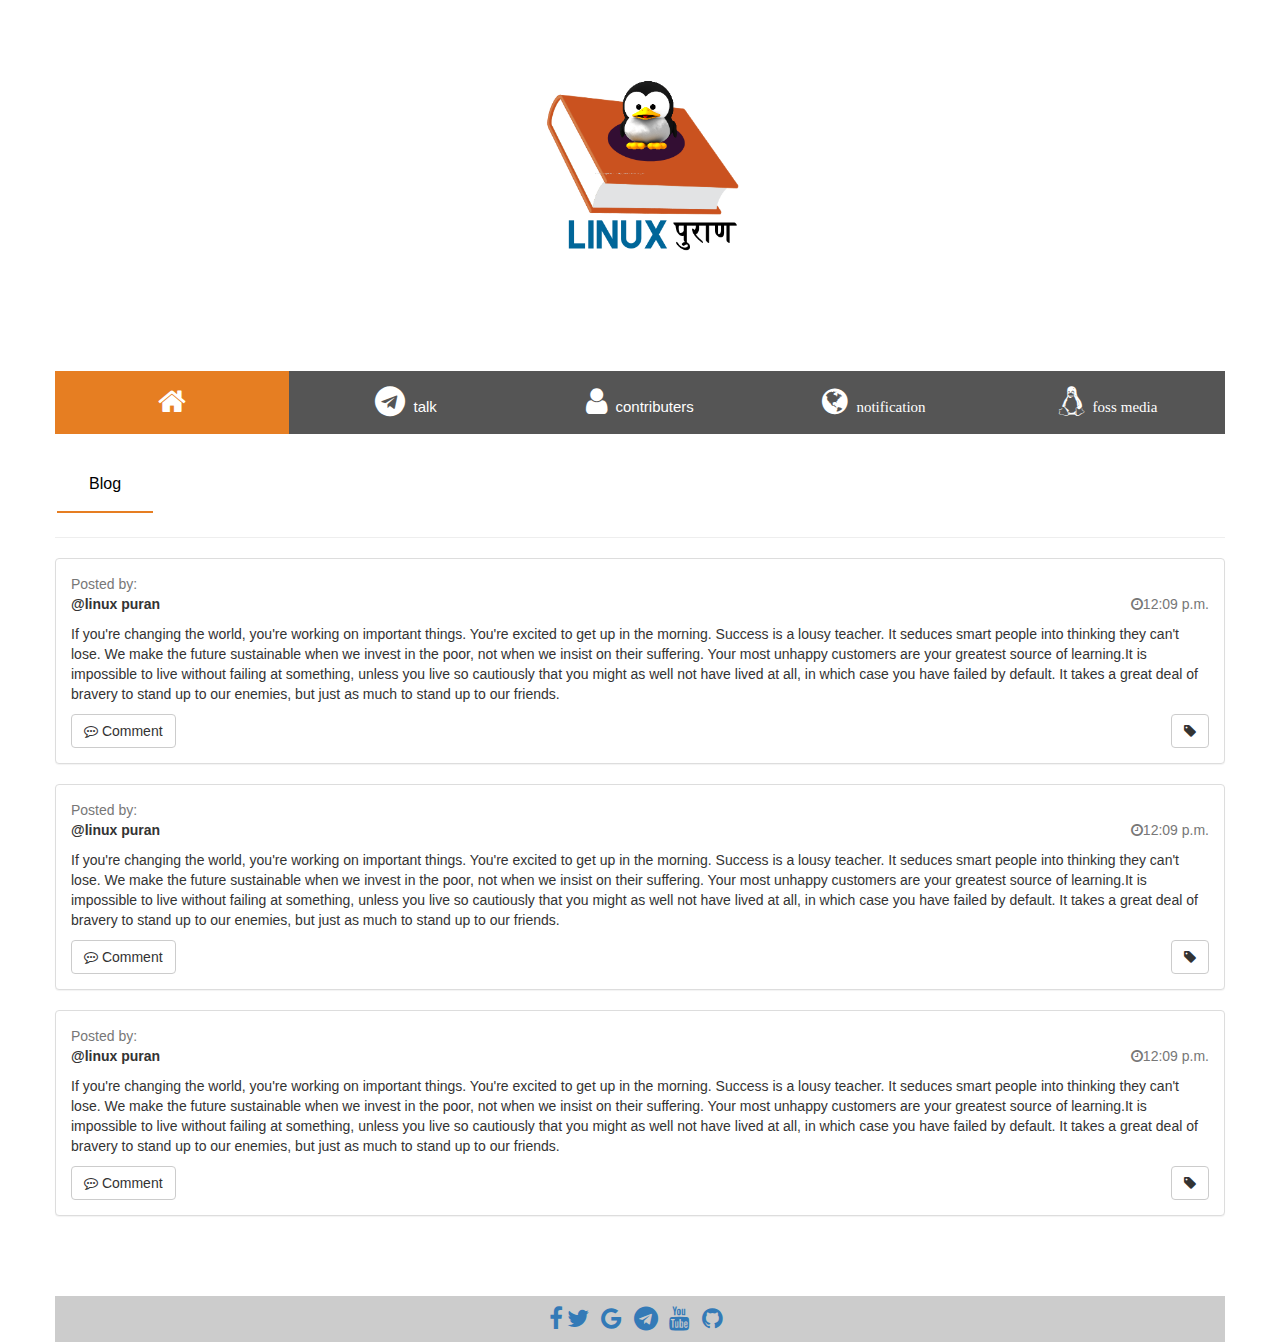
<file: index.html>
<!DOCTYPE html>
<html>
<meta name="viewport" content="width=device-width, initial-scale=1">
<link rel="stylesheet" href="https://cdnjs.cloudflare.com/ajax/libs/font-awesome/4.7.0/css/font-awesome.min.css">
<meta charset="utf-8">
  <meta name="viewport" content="width=device-width, initial-scale=1">
  <link rel="stylesheet" href="https://maxcdn.bootstrapcdn.com/bootstrap/3.3.7/css/bootstrap.min.css">
  <script src="https://ajax.googleapis.com/ajax/libs/jquery/3.3.1/jquery.min.js"></script>
  <script src="https://maxcdn.bootstrapcdn.com/bootstrap/3.3.7/js/bootstrap.min.js"></script>


  <link rel="stylesheet" type="text/css" href="main.css">
<style>


</style>
<body>

<div class="container">
  <div class="row">
   <center> <img width="25%"class="img-responsive"src="linuxpuran.png"> </center>

  </div>
</div>



<div class="container">
  <div class="row">
<div class="icon-bar">
  <a class="active" href="index.html"><i class="fa fa-home"></i></a> 
  <a href="telegram.html"><i class="fa fa-telegram"></i>&nbsp;<small>talk</small></a> 
  <a href="contributers.html"><i class="fa fa-user"></i>&nbsp;<small>contributers</small></a> 
  <a href="notification.html"><i class="fa fa-globe">&nbsp;<small>notification</small></i></a>
  <a href="fossmedia.com"><i class="fa fa-linux">&nbsp;<small>foss media</small></i></a> 
</div>
<br>

<button class="button button2">Blog</button>  <hr>


<div class="panel panel-default">
              <div class="panel-body">
                <span class="text-muted">Posted by:</span>
                <p><strong>@linux puran</strong><span class="text-muted" style="float: right"><i class="fa fa-clock-o" aria-hidden="true"></i>12:09 p.m.</span></p>
                <p>If you're changing the world, you're working on important things. You're excited to get up in the morning. Success is a lousy teacher. It seduces smart people into thinking they can't lose.
                We make the future sustainable when we invest in the poor, not when we insist on their suffering.
                Your most unhappy customers are your greatest source of learning.It is impossible to live without failing at something, unless you live so cautiously that you might as well not have lived at all, in which case you have failed by default.
                It takes a great deal of bravery to stand up to our enemies, but just as much to stand up to our friends.</p>


                <button type="button" class="btn btn-default"><i class="fa fa-commenting-o" aria-hidden="true"></i> Comment </button>
                <button type="button" class="btn btn-default" style="float: right;"><i class="fa fa-tag" aria-hidden="true"></i></button>
              </div>
            </div>





<div class="panel panel-default">
              <div class="panel-body">
                <span class="text-muted">Posted by:</span>
                <p><strong>@linux puran</strong><span class="text-muted" style="float: right"><i class="fa fa-clock-o" aria-hidden="true"></i>12:09 p.m.</span></p>
                <p>If you're changing the world, you're working on important things. You're excited to get up in the morning. Success is a lousy teacher. It seduces smart people into thinking they can't lose.
                We make the future sustainable when we invest in the poor, not when we insist on their suffering.
                Your most unhappy customers are your greatest source of learning.It is impossible to live without failing at something, unless you live so cautiously that you might as well not have lived at all, in which case you have failed by default.
                It takes a great deal of bravery to stand up to our enemies, but just as much to stand up to our friends.</p>


                <button type="button" class="btn btn-default"><i class="fa fa-commenting-o" aria-hidden="true"></i> Comment </button>
                <button type="button" class="btn btn-default" style="float: right;"><i class="fa fa-tag" aria-hidden="true"></i></button>
              </div>
            </div>


            <div class="panel panel-default">
              <div class="panel-body">
                <span class="text-muted">Posted by:</span>
                <p><strong>@linux puran</strong><span class="text-muted" style="float: right"><i class="fa fa-clock-o" aria-hidden="true"></i>12:09 p.m.</span></p>
                <p>If you're changing the world, you're working on important things. You're excited to get up in the morning. Success is a lousy teacher. It seduces smart people into thinking they can't lose.
                We make the future sustainable when we invest in the poor, not when we insist on their suffering.
                Your most unhappy customers are your greatest source of learning.It is impossible to live without failing at something, unless you live so cautiously that you might as well not have lived at all, in which case you have failed by default.
                It takes a great deal of bravery to stand up to our enemies, but just as much to stand up to our friends.</p>


                <button type="button" class="btn btn-default"><i class="fa fa-commenting-o" aria-hidden="true"></i> Comment </button>
                <button type="button" class="btn btn-default" style="float: right;"><i class="fa fa-tag" aria-hidden="true"></i></button>
              </div>
            </div>


</div>
</div>
<br>
<br>
<br>
<div class="container">
  <div class="row">
<div class="foot">
 
<a href="#" style="font-size:24px"class="fa fa-facebook"></a>
<a href="#" style="font-size:24px"class="fa fa-twitter"></a>&nbsp;&nbsp;
<a href="#" style="font-size:24px"class="fa fa-google"></a>&nbsp;&nbsp;
<a href="#" style="font-size:24px"class="fa fa-telegram"></a>&nbsp;&nbsp;
<a href="#" style="font-size:24px"class="fa fa-youtube"></a>&nbsp;&nbsp;
<a href="#" style="font-size:24px"class="fa fa-github"></a>&nbsp;&nbsp;
</div>
</div>
</div>


</body>
</html>
</file>
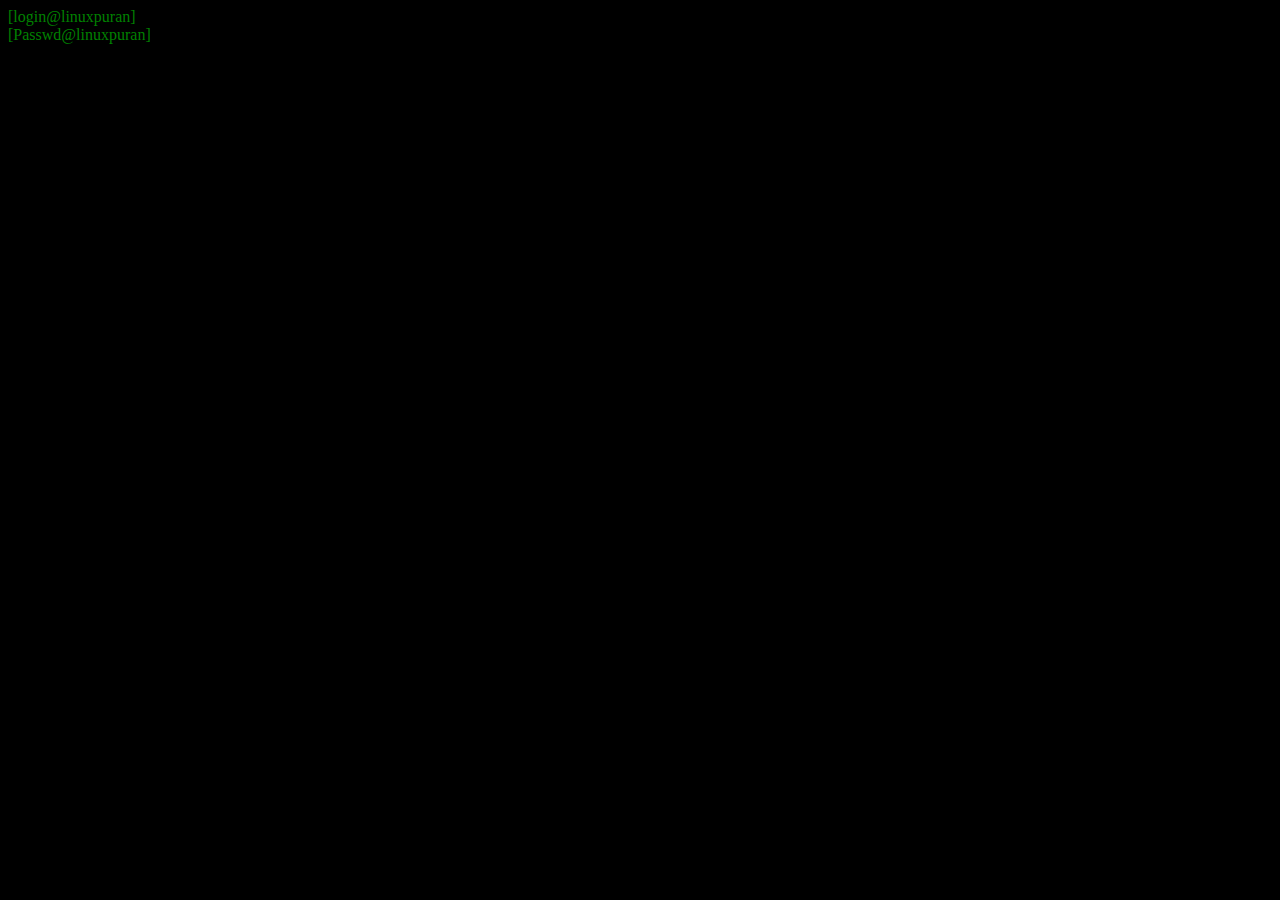
<file: login.html>
<!DOCTYPE html>
<html>

<style>
body{
	background-color: black;
	color:green;
}
.form-control {
    background-color: transparent;
  border: none;
  
  color: #555;
  box-sizing: border-box;
  width:80%;
  
}
input{
	color:red;
}







</style>
<body>

<div class="container">
  <div class="row">
  	<!--
lllllll   iiii                                                                                                                                                             
l:::::l  i::::i                                                                                                                                                            
l:::::l   iiii                                                                                                                                                             
l:::::l                                                                                                                                                                    
 l::::l iiiiiii nnnn  nnnnnnnn    uuuuuu    uuuuuu  xxxxxxx      xxxxxxx     ppppp   ppppppppp   uuuuuu    uuuuuu  rrrrr   rrrrrrrrr     aaaaaaaaaaaaa   nnnn  nnnnnnnn    
 l::::l i:::::i n:::nn::::::::nn  u::::u    u::::u   x:::::x    x:::::x      p::::ppp:::::::::p  u::::u    u::::u  r::::rrr:::::::::r    a::::::::::::a  n:::nn::::::::nn  
 l::::l  i::::i n::::::::::::::nn u::::u    u::::u    x:::::x  x:::::x       p:::::::::::::::::p u::::u    u::::u  r:::::::::::::::::r   aaaaaaaaa:::::a n::::::::::::::nn 
 l::::l  i::::i nn:::::::::::::::nu::::u    u::::u     x:::::xx:::::x        pp::::::ppppp::::::pu::::u    u::::u  rr::::::rrrrr::::::r           a::::a nn:::::::::::::::n
 l::::l  i::::i   n:::::nnnn:::::nu::::u    u::::u      x::::::::::x          p:::::p     p:::::pu::::u    u::::u   r:::::r     r:::::r    aaaaaaa:::::a   n:::::nnnn:::::n
 l::::l  i::::i   n::::n    n::::nu::::u    u::::u       x::::::::x           p:::::p     p:::::pu::::u    u::::u   r:::::r     rrrrrrr  aa::::::::::::a   n::::n    n::::n
 l::::l  i::::i   n::::n    n::::nu::::u    u::::u       x::::::::x           p:::::p     p:::::pu::::u    u::::u   r:::::r             a::::aaaa::::::a   n::::n    n::::n
 l::::l  i::::i   n::::n    n::::nu:::::uuuu:::::u      x::::::::::x          p:::::p    p::::::pu:::::uuuu:::::u   r:::::r            a::::a    a:::::a   n::::n    n::::n
l::::::li::::::i  n::::n    n::::nu:::::::::::::::uu   x:::::xx:::::x         p:::::ppppp:::::::pu:::::::::::::::uu r:::::r            a::::a    a:::::a   n::::n    n::::n
l::::::li::::::i  n::::n    n::::n u:::::::::::::::u  x:::::x  x:::::x        p::::::::::::::::p  u:::::::::::::::u r:::::r            a:::::aaaa::::::a   n::::n    n::::n
l::::::li::::::i  n::::n    n::::n  uu::::::::uu:::u x:::::x    x:::::x       p::::::::::::::pp    uu::::::::uu:::u r:::::r             a::::::::::aa:::a  n::::n    n::::n
lllllllliiiiiiii  nnnnnn    nnnnnn    uuuuuuuu  uuuuxxxxxxx      xxxxxxx      p::::::pppppppp        uuuuuuuu  uuuu rrrrrrr              aaaaaaaaaa  aaaa  nnnnnn    nnnnnn
                                                                              p:::::p                                                                                      
                                                                              p:::::p                                                                                      
                                                                             p:::::::p                                                                                     
                                                                             p:::::::p                                                                                     
                                                                             p:::::::p                                                                                     
                                                                             ppppppppp -->










  	<form>
	[login@linuxpuran] &nbsp<input class="form-control no-border"type="text" nmae=""><br>
	[Passwd@linuxpuran]<input class="form-control no-border" type="password" name="">
</form>

    

  </div>
</div>




</body>
</html>
</file>
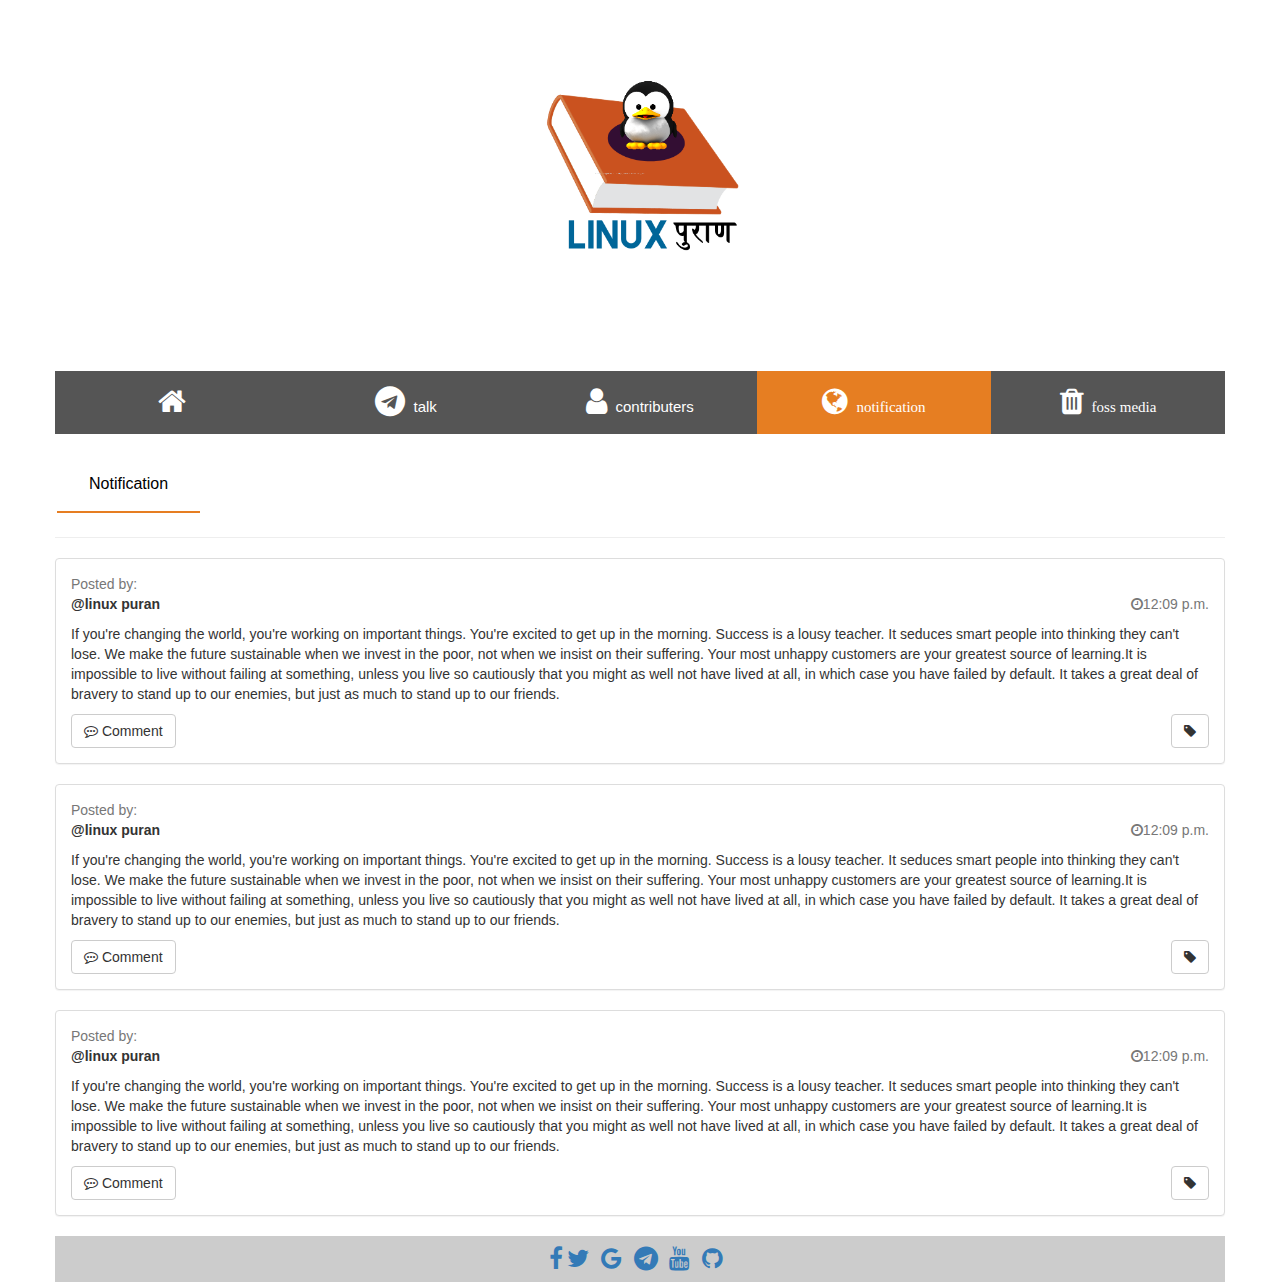
<file: notification.html>
<!DOCTYPE html>
<html>
<meta name="viewport" content="width=device-width, initial-scale=1">
<link rel="stylesheet" href="https://cdnjs.cloudflare.com/ajax/libs/font-awesome/4.7.0/css/font-awesome.min.css">
<meta charset="utf-8">
  <meta name="viewport" content="width=device-width, initial-scale=1">
  <link rel="stylesheet" href="https://maxcdn.bootstrapcdn.com/bootstrap/3.3.7/css/bootstrap.min.css">
  <script src="https://ajax.googleapis.com/ajax/libs/jquery/3.3.1/jquery.min.js"></script>
  <script src="https://maxcdn.bootstrapcdn.com/bootstrap/3.3.7/js/bootstrap.min.js"></script>
<link rel="stylesheet" type="text/css" href="main.css">
<body>

<div class="container">
  <div class="row">
   <center> <img width="25%"class="img-responsive"src="linuxpuran.png"> </center>

  </div>
</div>



<div class="container">
  <div class="row">
<div class="icon-bar">
  <a href="index.html"><i class="fa fa-home"></i></a> 
  <a href="telegram.html"><i class="fa fa-telegram"></i>&nbsp;<small>talk</small></a> 
  <a href="contributers.html"><i class="fa fa-user"></i>&nbsp;<small>contributers</small></a> 
  <a  class="active" href="notification.html"><i class="fa fa-globe">&nbsp;<small>notification</small></i></a>
  <a href="fossmedia.com"><i class="fa fa-trash">&nbsp;<small>foss media</small></i></a>  
</div>
<br>

<button class="button button2">Notification</button>  <hr>


<div class="panel panel-default">
              <div class="panel-body">
                <span class="text-muted">Posted by:</span>
                <p><strong>@linux puran</strong><span class="text-muted" style="float: right"><i class="fa fa-clock-o" aria-hidden="true"></i>12:09 p.m.</span></p>
                <p>If you're changing the world, you're working on important things. You're excited to get up in the morning. Success is a lousy teacher. It seduces smart people into thinking they can't lose.
                We make the future sustainable when we invest in the poor, not when we insist on their suffering.
                Your most unhappy customers are your greatest source of learning.It is impossible to live without failing at something, unless you live so cautiously that you might as well not have lived at all, in which case you have failed by default.
                It takes a great deal of bravery to stand up to our enemies, but just as much to stand up to our friends.</p>


                <button type="button" class="btn btn-default"><i class="fa fa-commenting-o" aria-hidden="true"></i> Comment </button>
                <button type="button" class="btn btn-default" style="float: right;"><i class="fa fa-tag" aria-hidden="true"></i></button>
              </div>
            </div>





<div class="panel panel-default">
              <div class="panel-body">
                <span class="text-muted">Posted by:</span>
                <p><strong>@linux puran</strong><span class="text-muted" style="float: right"><i class="fa fa-clock-o" aria-hidden="true"></i>12:09 p.m.</span></p>
                <p>If you're changing the world, you're working on important things. You're excited to get up in the morning. Success is a lousy teacher. It seduces smart people into thinking they can't lose.
                We make the future sustainable when we invest in the poor, not when we insist on their suffering.
                Your most unhappy customers are your greatest source of learning.It is impossible to live without failing at something, unless you live so cautiously that you might as well not have lived at all, in which case you have failed by default.
                It takes a great deal of bravery to stand up to our enemies, but just as much to stand up to our friends.</p>


                <button type="button" class="btn btn-default"><i class="fa fa-commenting-o" aria-hidden="true"></i> Comment </button>
                <button type="button" class="btn btn-default" style="float: right;"><i class="fa fa-tag" aria-hidden="true"></i></button>
              </div>
            </div>


            <div class="panel panel-default">
              <div class="panel-body">
                <span class="text-muted">Posted by:</span>
                <p><strong>@linux puran</strong><span class="text-muted" style="float: right"><i class="fa fa-clock-o" aria-hidden="true"></i>12:09 p.m.</span></p>
                <p>If you're changing the world, you're working on important things. You're excited to get up in the morning. Success is a lousy teacher. It seduces smart people into thinking they can't lose.
                We make the future sustainable when we invest in the poor, not when we insist on their suffering.
                Your most unhappy customers are your greatest source of learning.It is impossible to live without failing at something, unless you live so cautiously that you might as well not have lived at all, in which case you have failed by default.
                It takes a great deal of bravery to stand up to our enemies, but just as much to stand up to our friends.</p>


                <button type="button" class="btn btn-default"><i class="fa fa-commenting-o" aria-hidden="true"></i> Comment </button>
                <button type="button" class="btn btn-default" style="float: right;"><i class="fa fa-tag" aria-hidden="true"></i></button>
              </div>
            </div>



</div>
</div>




<div class="container">
  <div class="row">
<div class="foot">
 
<a href="#" style="font-size:24px"class="fa fa-facebook"></a>
<a href="#" style="font-size:24px"class="fa fa-twitter"></a>&nbsp;&nbsp;
<a href="#" style="font-size:24px"class="fa fa-google"></a>&nbsp;&nbsp;
<a href="#" style="font-size:24px"class="fa fa-telegram"></a>&nbsp;&nbsp;
<a href="#" style="font-size:24px"class="fa fa-youtube"></a>&nbsp;&nbsp;
<a href="#" style="font-size:24px"class="fa fa-github"></a>&nbsp;&nbsp;
</div>
</div>
</div>

</body>
</html>
</file>
<file: main.css>
body {margin:0;}

.icon-bar {
    width: auto;
    background-color: #555;
    overflow: auto;
    margin-top: 50px;
}

.icon-bar a {

    float: left;
    width: 20%;
    text-align: center;
    padding: 10px 0;
    transition: all 0.3s ease;
    color: white;
    font-size: 30px;

}

.icon-bar a:hover {
    background-color: #000;
}

.active {
    background-color:  #e67e22 !important;
}

..fa{color:black;}
.button {
    background-color: #4CAF50; /* Green */
    border: none;
    color: white;
    padding: 15px 32px;
    text-align: center;
    text-decoration: none;
    display: inline-block;
    font-size: 16px;
    margin: 4px 2px;
    cursor: pointer;
}



.button2 {
    background-color: white; 
    color: black; 
    border-bottom:2px solid  #e67e22
;
}
small{
  font-size:15px;
}
  
.fa:hover {
    opacity: 0.7;
}


.foot {
   
   left: 0;
   bottom: 0;
   padding:10px;
   background-color: rgba(1,1,1,.2);
   color: white;
   text-align: center;
}
</file>
